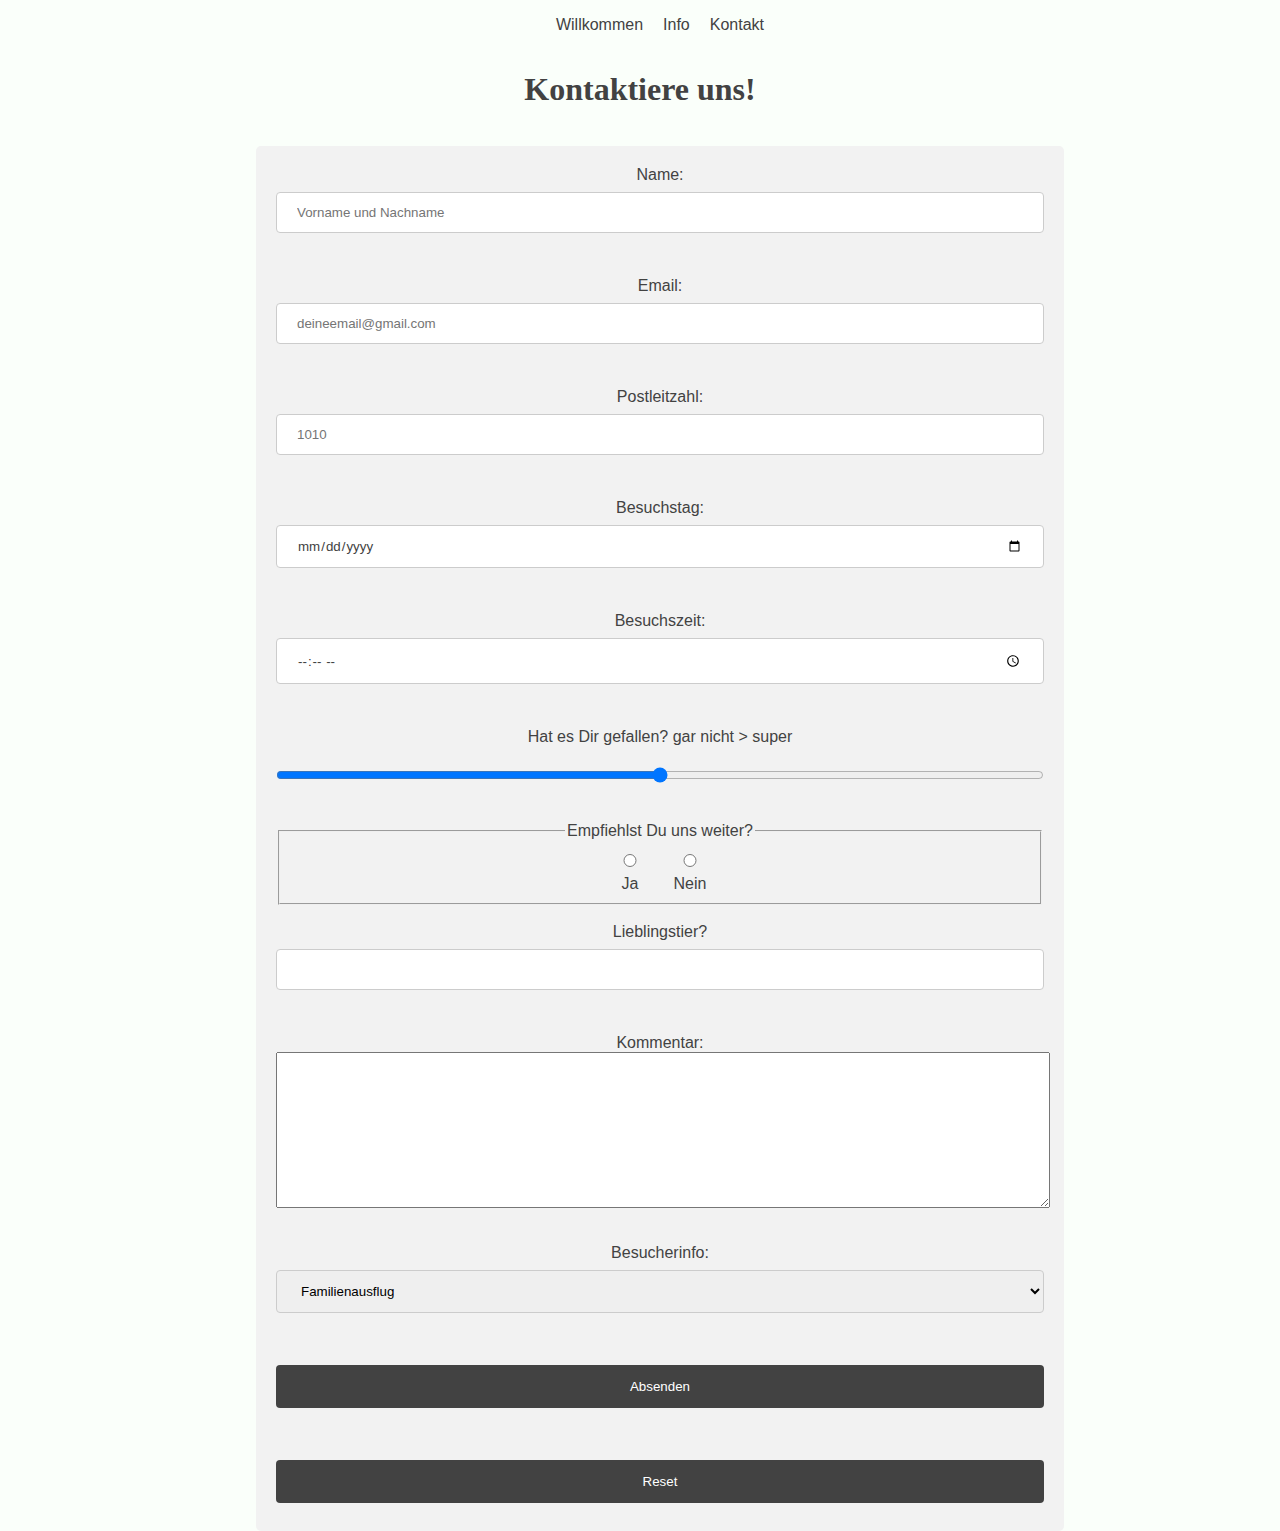
<file: Einheit 04 Kapitel 08/kontakt.html>
<!DOCTYPE html>
<html lang="en">

<head>
    <meta charset="UTF-8">
    <meta name="viewport" content="width=device-width, initial-scale=1.0">
    <link rel="stylesheet" href="css/style.css">
    <link rel="stylesheet" href="https://cdnjs.cloudflare.com/ajax/libs/font-awesome/5.11.2/css/all.min.css">
    <title>Zoo Kontaktformular</title>
</head>

<body>

    <nav>
        <ul>
            <li>
                <a href="index.html"></a>Willkommen</li>
            <li>
                <a href="info.html"></a>Info</li>
            <li>
                <a href="kontakt.html"></a>Kontakt</li>
        </ul>
    </nav>

    <header>

    </header>

    <main>
        <h1>Kontaktiere uns!</h1>
        <form class="kontakt" method="get" action="">
            <div class="field">
                <label for="name">Name:</label>
                <input type="text" name="name" id="name" placeholder="Vorname und Nachname">
                </label>
            </div>

            <br><br>
            <div class="field">
                <label for="email">Email:
                <input type="email" name="email" id="email" placeholder="deineemail@gmail.com">
            </label>
            </div>


            <br><br>
            <div class="field">
                <label for="plz">Postleitzahl:
                <input type="text" name="plz" id="plz" placeholder="1010">
            </label>
            </div>

            <br><br>
            <div class="field">
                <label for="datum">Besuchstag:
                <input type="date" name="datum" id="datum">
            </label>
            </div>
            <br><br>

            <div class="field">
                <label for="zeit">Besuchszeit:
                <input type="time" name="zeit" id="zeit">
            </label>
            </div>
            <br><br>

            <div class="field">
                <label for="like">Hat es Dir gefallen? gar nicht > super<br>
                <input type="range" name="like" id="like" step="1" min="1" max="5">
            </label>
            </div>
            <br>

            <fieldset>
                <legend>Empfiehlst Du uns weiter?</legend>
                <div class="radiobtn">
                    <label for="ja">
                        <input type="radio" name="ja" id="ja" value="ja">
                    <span></span>
                        Ja</label>
                    <label for="nein">
                        <input type="radio" name="nein" id="nein" value="nein">
                    <span></span>
                        Nein</label>
                </div>
            </fieldset>

            <br>
            <div class="field">
                <label for="tier">Lieblingstier?
                <input type="text" list="tier">
                <datalist name="tier" id="tier">
                  <option value="loewe">Löwe</option>
                  <option value="antilope">Antilope</option>
                  <option value="jaguar">Jaguar</option>
                  <option value="paradiesvogel">Paradiesvogel</option>
                </datalist>
                </label>
            </div>

            <br><br>
            <div class="field">
                <label for="feedback">Kommentar:
                <textarea name="" id="" cols="43" rows="10"></textarea>
                </label>
            </div>

            <br><br>
            <div class="field">
                <label for="info">Besucherinfo:
                    <select name="info" id="info">
                        <option value="familie">Familienausflug</option>
                        <option value="allein">Allein unterwegs</option>
                        <option value="gruppe">Gruppenausflug</option>
                        <option value="freunde">Ausflug mit Freunden</option>
                        <option value="sonstiges">Sonstiges</option>
                    </select>
                </label>
            </div>

            <br><br>

            <div class="send">
                <input type="submit" value="Absenden" class="button"><br><br>
                <input type="reset" value="Reset" class="button">
            </div>
        </form>


    </main>

</body>

</html>
</file>
<file: Einheit 04 Kapitel 08/css/style.css>
:root {
    box-sizing: border-box;
    --light: rgb(250, 255, 250);
    --light2: rgba(240, 255, 240, 1);
    --med: rgb(21, 126, 126);
    --dark: rgb(66, 66, 66);
}

@import url('https://fonts.googleapis.com/css2?family=La+Belle+Aurore&display=swap');
@import url('https://fonts.googleapis.com/css2?family=Raleway:wght@200;900&display=swap');
nav>ul {
    list-style-type: none;
    display: flex;
    gap: 20px;
    justify-content: center;
}

a {
    text-decoration: none;
}

body {
    margin: auto 0;
    font-family: 'Raleway', sans-serif;
    color: var(--dark);
    background-color: var(--light);
    text-align: center;
}

h1,
caption {
    font-family: 'La Belle Aurore', cursive;
    text-align: center;
    padding: 1rem 0;
    font-size: 2em;
}

.icon::before {
    display: inline-block;
    font-style: normal;
    font-variant: normal;
    text-rendering: auto;
    -webkit-font-smoothing: antialiased;
}


/*TABLE*/

table {
    border: 1px solid var(--dark);
    border-collapse: collapse;
    background-color: var(--light);
}

td,
th {
    border-bottom: 1px solid var(--dark);
    padding: 0.5rem;
}

tbody tr:nth-child(even) {
    background-color: var(--light2);
}


/*KONTAKT*/

main {
    display: block;
    margin: 0 20%;
}

input,
select {
    width: 100%;
    padding: 12px 20px;
    margin: 8px 0;
    display: block;
    border: 1px solid #ccc;
    border-radius: 4px;
    box-sizing: border-box;
}

input[type=submit],
input[type=reset] {
    width: 100%;
    background-color: var(--dark);
    color: white;
    padding: 14px 20px;
    margin: 8px 0;
    border: none;
    border-radius: 4px;
    cursor: pointer;
}

input[type=submit]:hover,
input[type=reset]:hover {
    background-color: var(--med);
}

.kontakt {
    width: 100%;
    border-radius: 5px;
    background-color: #f2f2f2;
    padding: 20px;
}

input[type=radio] {
    display: flex;
}

input[type=time],
input[type=date] {
    font-family: 'Raleway', sans-serif;
    color: var(--dark);
}

.radiobtn {
    display: flex;
    flex-wrap: wrap;
    justify-content: center;
    align-items: center;
}

.radiobtn label {
    width: 60px;
}

input:focus,
textarea:focus,
option:focus,
{
    outline: solid 1px var(--med);
    box-shadow: 0 0 5px var(--med);
    background-color: rgba(21, 126, 126, 0.1);
}

.validity input:valid {
    border: solid 1px greenyellow;
}

.validity input:invalid {
    border: solid 1px red;
}

.field textarea {
    display: block;
    width: 100%;
}

@media (max-width: 800px) {
    /*Tabelle*/
    table,
    tr,
    td {
        display: block;
        margin-left: auto;
        margin-right: auto;
    }
    th,
    thead {
        display: none;
    }
    td:nth-child(0)::before {
        content: "Tier: "
    }
    td:nth-child(1)::before {
        content: "Vegetarier: "
    }
    td:nth-child(2)::before {
        content: "Gattung: "
    }
    td:nth-child(3)::before {
        content: "Lebensraum: "
    }
    td:nth-child(4)::before {
        content: "Patenschaft: "
    }
    td:nth-child(5)::before {
        content: "Name: "
    }
    td:nth-child(6)::before {
        content: "Lieblingsspeise: "
    }
    table {
        border: none;
    }
    tbody {
        border: 1px solid var(--dark);
        margin: auto;
        display: block;
    }
    caption {
        width: 100%;
    }
}
</file>
